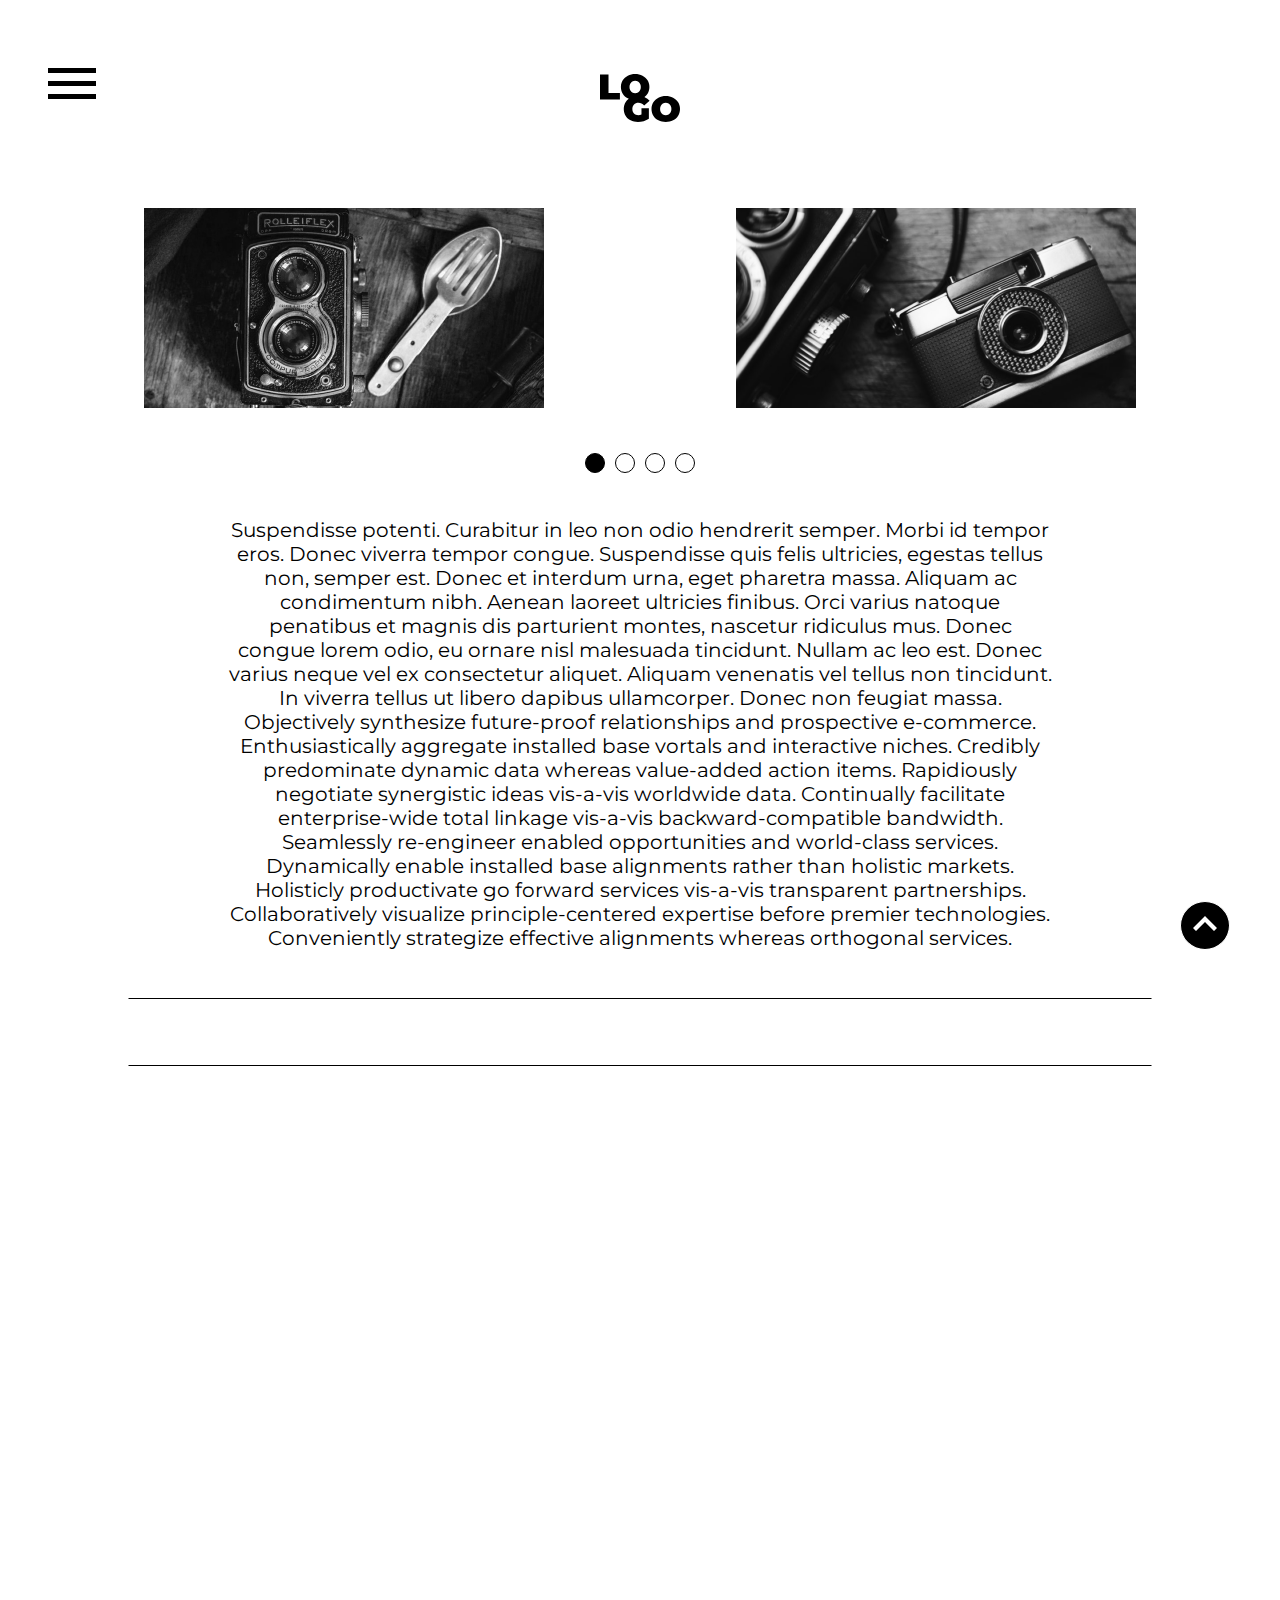
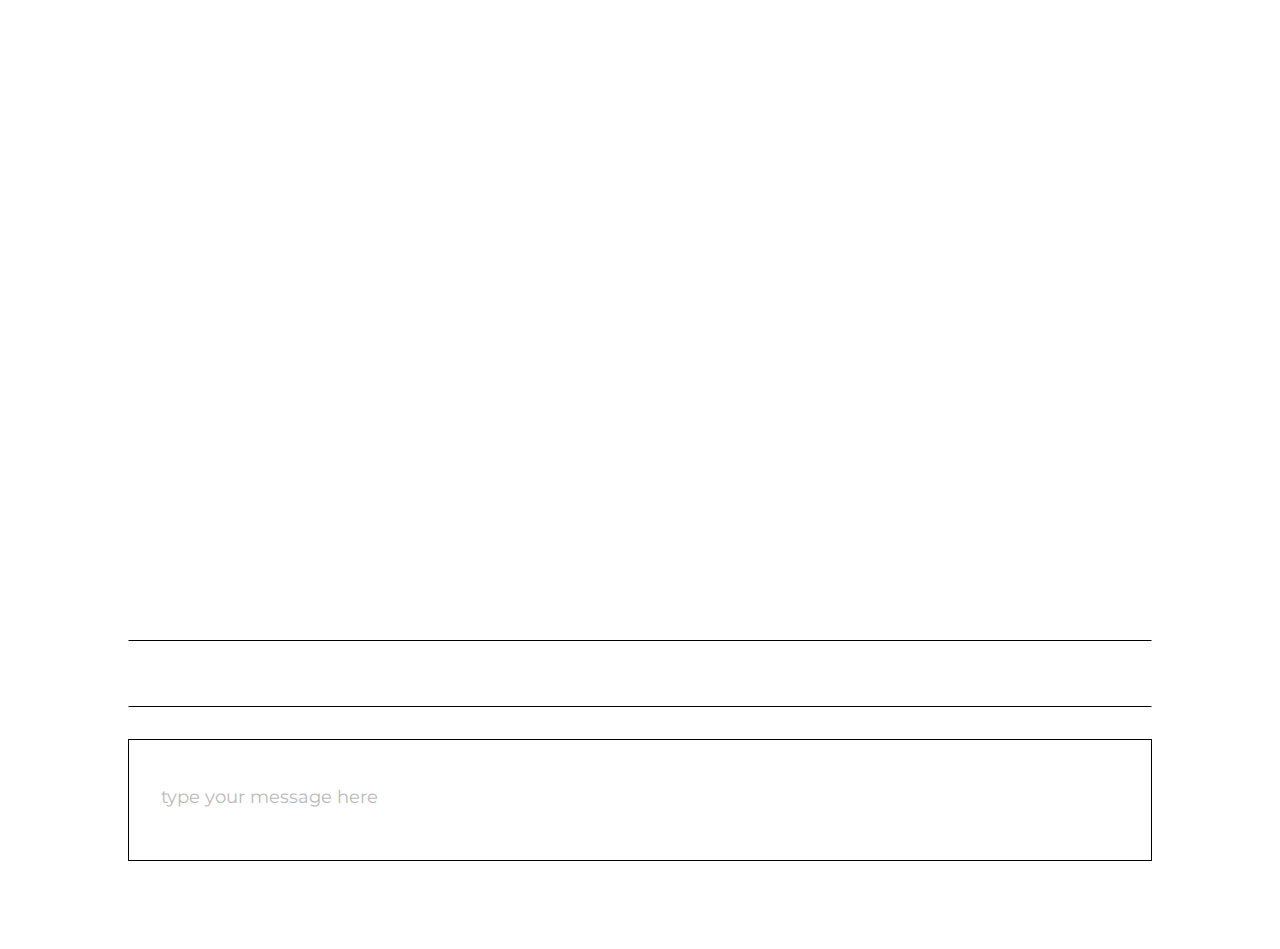
<file: index.html>
<!DOCTYPE html>
<html lang="en">
    <head>
        <title>Title</title>
        <meta charset="utf-8">
        <meta name="viewport" content="width=device-width, initial-scale=1">
        <link rel="stylesheet" href="css/style.css">
        <link rel="preconnect" href="https://fonts.googleapis.com">
        <link rel="preconnect" href="https://fonts.gstatic.com" crossorigin>
        <link href="https://fonts.googleapis.com/css2?family=Montserrat&display=swap" rel="stylesheet">
        <link rel="stylesheet" type="text/css" href="slick/slick.css"/>
        <link rel="stylesheet" type="text/css" href="slick/slick-theme.css"/>
        <link rel="stylesheet" href="https://cdnjs.cloudflare.com/ajax/libs/animate.css/4.1.1/animate.min.css"/>
        <link rel="stylesheet" href="wow/animate.css">
    </head>
    <body>
        <div class="wraper"> 
            <header class="header">
                <a href="#" class="logo animate__animated animate__bounceInDown">
                    <svg width="100" height="60" viewBox="0 0 100 60" fill="none" xmlns="http://www.w3.org/2000/svg">
                    <path fill-rule="evenodd" clip-rule="evenodd" d="M10.6434 0.710882H0V31.812H24.8948V23.6813H10.6434V0.710882ZM35.98 30.9924C35.5764 30.8209 35.1799 30.635 34.7905 30.4347C32.0846 29.0426 29.9649 27.1173 28.4315 24.6588C26.8982 22.1707 26.1315 19.3716 26.1315 16.2615C26.1315 13.1513 26.8982 10.3671 28.4315 7.90858C29.9649 5.42049 32.0846 3.48037 34.7905 2.08822C37.4965 0.696073 40.5482 0 43.9457 0C47.3431 0 50.3949 0.696073 53.1008 2.08822C55.8068 3.48037 57.9264 5.42049 59.4598 7.90858C60.9932 10.3671 61.7599 13.1513 61.7599 16.2615C61.7599 19.3716 60.9932 22.1707 59.4598 24.6588C58.426 26.3162 57.1258 27.7313 55.5591 28.9041C55.6626 28.9459 55.7656 28.9885 55.8679 29.0321C58.3334 30.0392 60.3779 31.5202 62.0014 33.4752L55.1915 39.3844C53.2071 37.1036 50.8469 35.9632 48.1109 35.9632C45.7657 35.9632 43.9016 36.6593 42.5186 38.0515C41.1355 39.4436 40.444 41.3393 40.444 43.7385C40.444 46.0785 41.1205 47.9594 42.4735 49.3812C43.8565 50.8029 45.6906 51.5138 47.9756 51.5138C49.3286 51.5138 50.6214 51.2621 51.8541 50.7585V42.8944H61.0995V56.0457C59.2354 57.3194 57.0706 58.2968 54.6052 58.9781C52.1397 59.6594 49.7194 60 47.3442 60C43.9768 60 40.9551 59.3187 38.2793 57.9562C35.6034 56.5641 33.4987 54.6387 31.9654 52.1803C30.4621 49.6922 29.7104 46.8783 29.7104 43.7385C29.7104 40.5988 30.4621 37.7997 31.9654 35.3412C33.0241 33.6233 34.3623 32.1737 35.98 30.9924ZM47.5085 23.1037C46.4562 23.7257 45.2686 24.0368 43.9457 24.0368C42.6228 24.0368 41.4201 23.7257 40.3377 23.1037C39.2854 22.4521 38.4436 21.5487 37.8122 20.3935C37.1808 19.2087 36.8651 17.8313 36.8651 16.2615C36.8651 14.6916 37.1808 13.3291 37.8122 12.1739C38.4436 10.9891 39.2854 10.0857 40.3377 9.46364C41.4201 8.812 42.6228 8.48617 43.9457 8.48617C45.2686 8.48617 46.4562 8.812 47.5085 9.46364C48.5909 10.0857 49.4478 10.9891 50.0792 12.1739C50.7105 13.3291 51.0262 14.6916 51.0262 16.2615C51.0262 17.8313 50.7105 19.2087 50.0792 20.3935C49.4478 21.5487 48.5909 22.4521 47.5085 23.1037ZM73.0307 57.9118C75.7366 59.3039 78.7883 60 82.1858 60C85.5833 60 88.635 59.3039 91.341 57.9118C94.0469 56.5196 96.1666 54.5943 97.6999 52.1358C99.2333 49.6478 100 46.8487 100 43.7385C100 40.6284 99.2333 37.8441 97.6999 35.3857C96.1666 32.8976 94.0469 30.9574 91.341 29.5653C88.635 28.1731 85.5833 27.4771 82.1858 27.4771C78.7883 27.4771 75.7366 28.1731 73.0307 29.5653C70.3247 30.9574 68.205 32.8976 66.6717 35.3857C65.1383 37.8441 64.3716 40.6284 64.3716 43.7385C64.3716 46.8487 65.1383 49.6478 66.6717 52.1358C68.205 54.5943 70.3247 56.5196 73.0307 57.9118ZM85.7486 50.5808C84.6963 51.2028 83.5087 51.5138 82.1858 51.5138C80.8629 51.5138 79.6602 51.2028 78.5779 50.5808C77.5256 49.9291 76.6837 49.0257 76.0523 47.8705C75.4209 46.6857 75.1052 45.3084 75.1052 43.7385C75.1052 42.1687 75.4209 40.8061 76.0523 39.651C76.6837 38.4661 77.5256 37.5627 78.5779 36.9407C79.6602 36.2891 80.8629 35.9632 82.1858 35.9632C83.5087 35.9632 84.6963 36.2891 85.7486 36.9407C86.831 37.5627 87.6879 38.4661 88.3193 39.651C88.9507 40.8061 89.2664 42.1687 89.2664 43.7385C89.2664 45.3084 88.9507 46.6857 88.3193 47.8705C87.6879 49.0257 86.831 49.9291 85.7486 50.5808Z" fill="black"/>
                    </svg>
                </a>
                <div class="header-burger">
                    <span></span>
                </div> 
                <div class="header-menu">               
                    <nav class="nav">
                        <ul class="nav-list">
                            <li class="nav-link wow animate animate__rotateInDownRight" data-wow-duration="3s" data-wow-delay=".5s">
                                <a href="#gallery">gallery</a>
                            </li>
                            <li class="nav-link wow animate animate__rotateInDownRight" data-wow-duration="3s" data-wow-delay=".5s">
                                <a href="#history">history</a>
                            </li>
                            <li class="nav-link wow animate animate__rotateInDownRight" data-wow-duration="3s" data-wow-delay=".5s">
                                <a href="#contact">contact us</a>
                            </li>                            
                        </ul>
                    </nav>
                    <form action="#" method="#" class="nav comment-area">
                        <textarea class="nav comment-field" name="comment" placeholder="type your message here" id="comment01" ></textarea>
                        <label for="comment01" class="nav label-block"></label>
                        <input class="nav btn" type="submit" value="SEND">
                    </form>
                </div>                                       
            </header>
            <div class="slider" id="gallery">
                <div class="pic 1"><img src="img/Best-Mon1.png" width="400" height="200" alt="Best-Mon 1"></div>
                <div class="pic 2"><img src="img/Best-Mon2.png" width="400" height="200" alt="Best-Mon 2"></div>
                <div class="pic 3"><img src="img/Best-Mon3.png" width="400" height="200" alt="Best-Mon 3"></div>
                <div class="pic 4"><img src="img/Best-Mon1.png" width="400" height="200" alt="Best-Mon 1"></div>
                <div class="pic 5"><img src="img/Best-Mon2.png" width="400" height="200" alt="Best-Mon 2"></div>
                <div class="pic 6"><img src="img/Best-Mon3.png" width="400" height="200" alt="Best-Mon 3"></div>
                <div class="pic 7"><img src="img/Best-Mon1.png" width="400" height="200" alt="Best-Mon 1"></div>          
            </div>
            <div class="main-text">
                <p class="text wow animate animate__pulse" data-wow-duration="3s" data-wow-iteration="5">Suspendisse potenti. Curabitur in leo non odio hendrerit semper.
                     Morbi id tempor eros. Donec viverra tempor congue. Suspendisse quis felis ultricies, egestas tellus non, semper est.
                     Donec et interdum urna, eget pharetra massa. Aliquam ac condimentum nibh. Aenean laoreet ultricies finibus. 
                     Orci varius natoque penatibus et magnis dis parturient montes, nascetur ridiculus mus. Donec congue lorem odio, 
                     eu ornare nisl malesuada tincidunt. Nullam ac leo est. Donec varius neque vel ex consectetur aliquet. 
                     Aliquam venenatis vel tellus non tincidunt. In viverra tellus ut libero dapibus ullamcorper. Donec non feugiat massa.
                     Objectively synthesize future-proof relationships and prospective e-commerce. Enthusiastically aggregate installed base 
                     vortals and interactive niches. Credibly predominate dynamic data whereas value-added action items. 
                     Rapidiously negotiate synergistic ideas vis-a-vis worldwide data. Continually facilitate enterprise-wide total linkage 
                     vis-a-vis backward-compatible bandwidth.
                     Seamlessly re-engineer enabled opportunities and world-class services. 
                     Dynamically enable installed base alignments rather than holistic markets. Holisticly productivate go forward services 
                     vis-a-vis transparent partnerships. Collaboratively visualize principle-centered expertise before premier technologies. 
                     Conveniently strategize effective alignments whereas orthogonal services.</p>
            </div>
            <div class="tittle-box" id="history">
                <h2 class="tittle wow animate animate__slideInLeft" data-wow-duration="4s">history</h2>
            </div>      
            <div class="container">
                <div class="box wow animate animate__flipInX" data-wow-duration="3s"><p><span>1890</span> Fusce rhoncus at sapien at sollicitudin. 
                    Quisque semper sollicitudin libero eget placerat. Aliquam quis laoreet tellus. In id congue lacus. Nulla vestibulum turpis 
                    et nisi consequat, non sagittis purus interdum. Nunc eu dolor urna. Quisque fermentum risus quam, at consectetur leo 
                    tincidunt id. Nulla facilisi.</p></div>
                <div class="box wow animate animate__flipInX" data-wow-duration="3s"><p><span>1920</span> Aliquam erat volutpat. Curabitur et 
                    accumsan odio, eget scelerisque risus. Suspendisse ultrices mattis accumsan. In hac habitasse platea dictumst. In non nisl 
                    turpis. Sed sit amet purus odio. Donec aliquam leo a tortor tincidunt, vel molestie neque commodo. Ut pellentesque ut ex 
                    pulvinar aliquam. Morbi porttitor, felis quis convallis tincidunt, augue felis euismod lectus, a placerat purus justo eget 
                    magna. Mauris neque nisi, pharetra ac posuere nec, vehicula non lorem.</p></div>
                <div class="box wow animate animate__flipInX" data-wow-duration="3s"><p><span>1945</span> Uniquely recaptiualize multimedia based 
                    growth strategies without holistic infrastructures. Professionally expedite interoperable initiatives and one-to-one markets. 
                    Dramatically initiate real-time experiences without user-centric results. Compellingly facilitate accurate scenarios after 
                    virtual e-services. Conveniently engineer state of the art niches whereas leveraged intellectual capital.
                    Completely redefine just in time e-markets before inexpensive systems. Dynamically innovate client-centered products via go 
                    forward solutions. Distinctively incentivize proactive partnerships and quality benefits. Authoritatively extend 
                    market-driven paradigms for clicks-and-mortar channels. Efficiently extend diverse vortals with adaptive experiences.</p></div>
                <div class="box wow animate animate__flipInX" data-wow-duration="3s"><p><span>1990</span> Holisticly orchestrate principle-centered 
                    strategic theme areas with synergistic experiences. Interactively morph synergistic testing procedures through customized 
                    initiatives. Enthusiastically facilitate compelling e-business through real-time schemas. Competently synthesize business 
                    process improvements for 24/365 process improvements. Monotonectally network principle-centered materials via diverse schemas.
                    Enthusiastically reinvent performance based markets through fully tested collaboration and idea-sharing. Intrinsicly 
                    revolutionize leveraged paradigms whereas empowered platforms.</p></div>
            </div>        
            <div class="tittle-box" id="contact">
                <h2 class="tittle wow animate animate__slideInLeft" data-wow-duration="4s">contact us</h2>
            </div>
            <form action="#" method="#" class="comment-area">
                <textarea class="comment-field" name="comment" placeholder="type your message here" id="comment01" ></textarea>
                <label for="comment01" class="label-block"></label>
                <input class="btn wow animate animate__zoomInDown" data-wow-duration="5s" type="submit" value="SEND">
            </form>
            <div id="back_to_top" class="back-to-top">
                <svg xmlns="http://www.w3.org/2000/svg" style="transform: rotate(270deg);" width="24" height="24" viewBox="0 0 24 24"><path d="M5 3l3.057-3 11.943 12-11.943 12-3.057-3 9-9z"/></svg>
            </div>
        </div>
        <script type="text/javascript" src="jquery.js"></script>
        <script type="text/javascript" src="slick/slick.min.js"></script>
        <script type="text/javascript" src="wow/wow.min.js"></script>
        <script>
            const settingslider = {                
                slidesToShow: 3,
                slidesToScroll: 3,
                dots: true,
                arrows: false,
                speed: 1000,                
                autoplay: true,
                autoplaySpeed: 3000,
                responsive: [
                    {
                        breakpoint: 1439,
                        settings: {
                            slidesToShow: 2,
                            slidesToScroll: 2,
                        }
                    },
                    {
                        breakpoint: 1023,
                        settings: {
                            slidesToShow: 1,
                            slidesToScroll: 1,
                        }
                    }
                ]
            }
            $('.slider').slick(settingslider);
            $(document).ready(function() {
                $('.nav-link-text,.header-burger').click(function(event) {
                    $('.header').toggleClass('active');
                    $('body').toggleClass('lock')
                });
            }); 
            new WOW().init();  
            $('.back-to-top').click(function () {
                $('body,html').animate({ scrollTop: 0}, 800);
            });
            $(window).scroll(function() {
                let scrolled = $(window).scrollTop();
                if(scrolled > 350) {
                    $('.back-to-top').addClass('active-btn');
                } else {
                    $('.back-to-top').removeClass('active-btn');
                }
            });          
        </script> 
    </body>
</html>
</file>
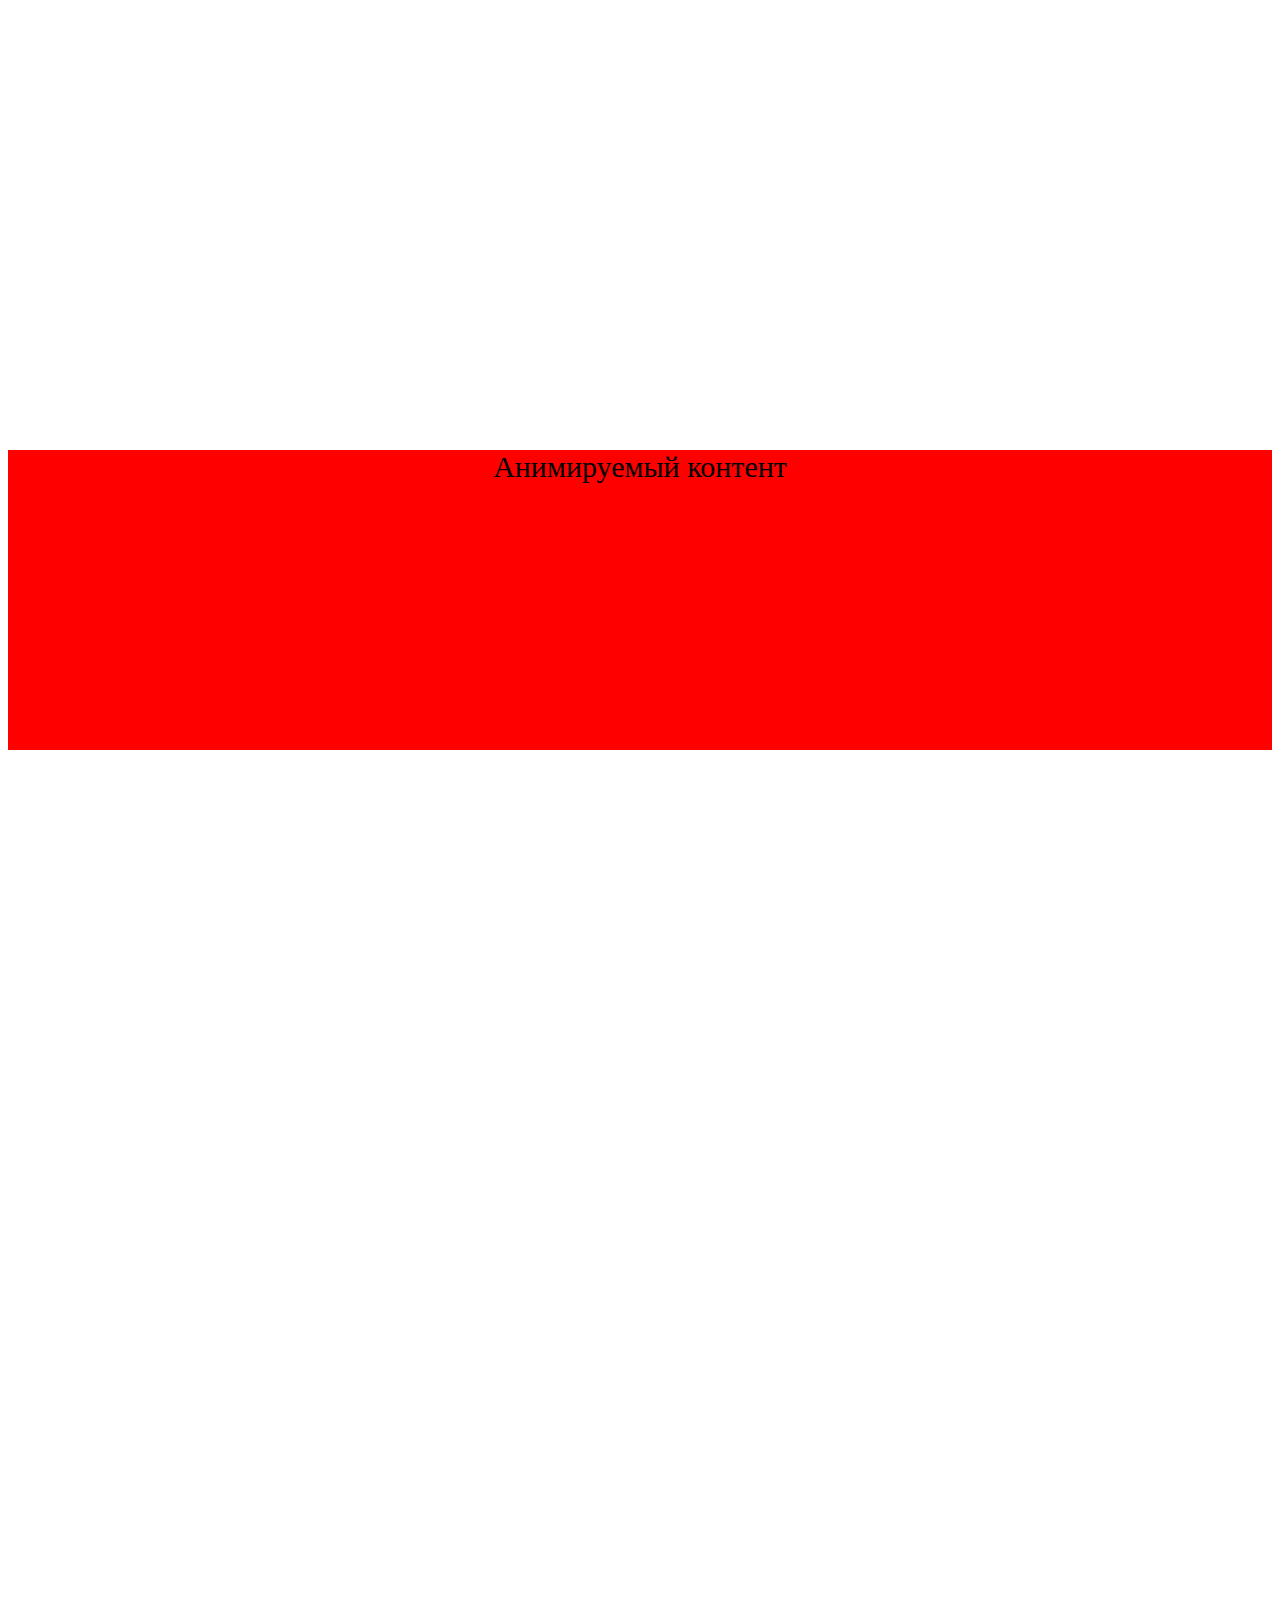
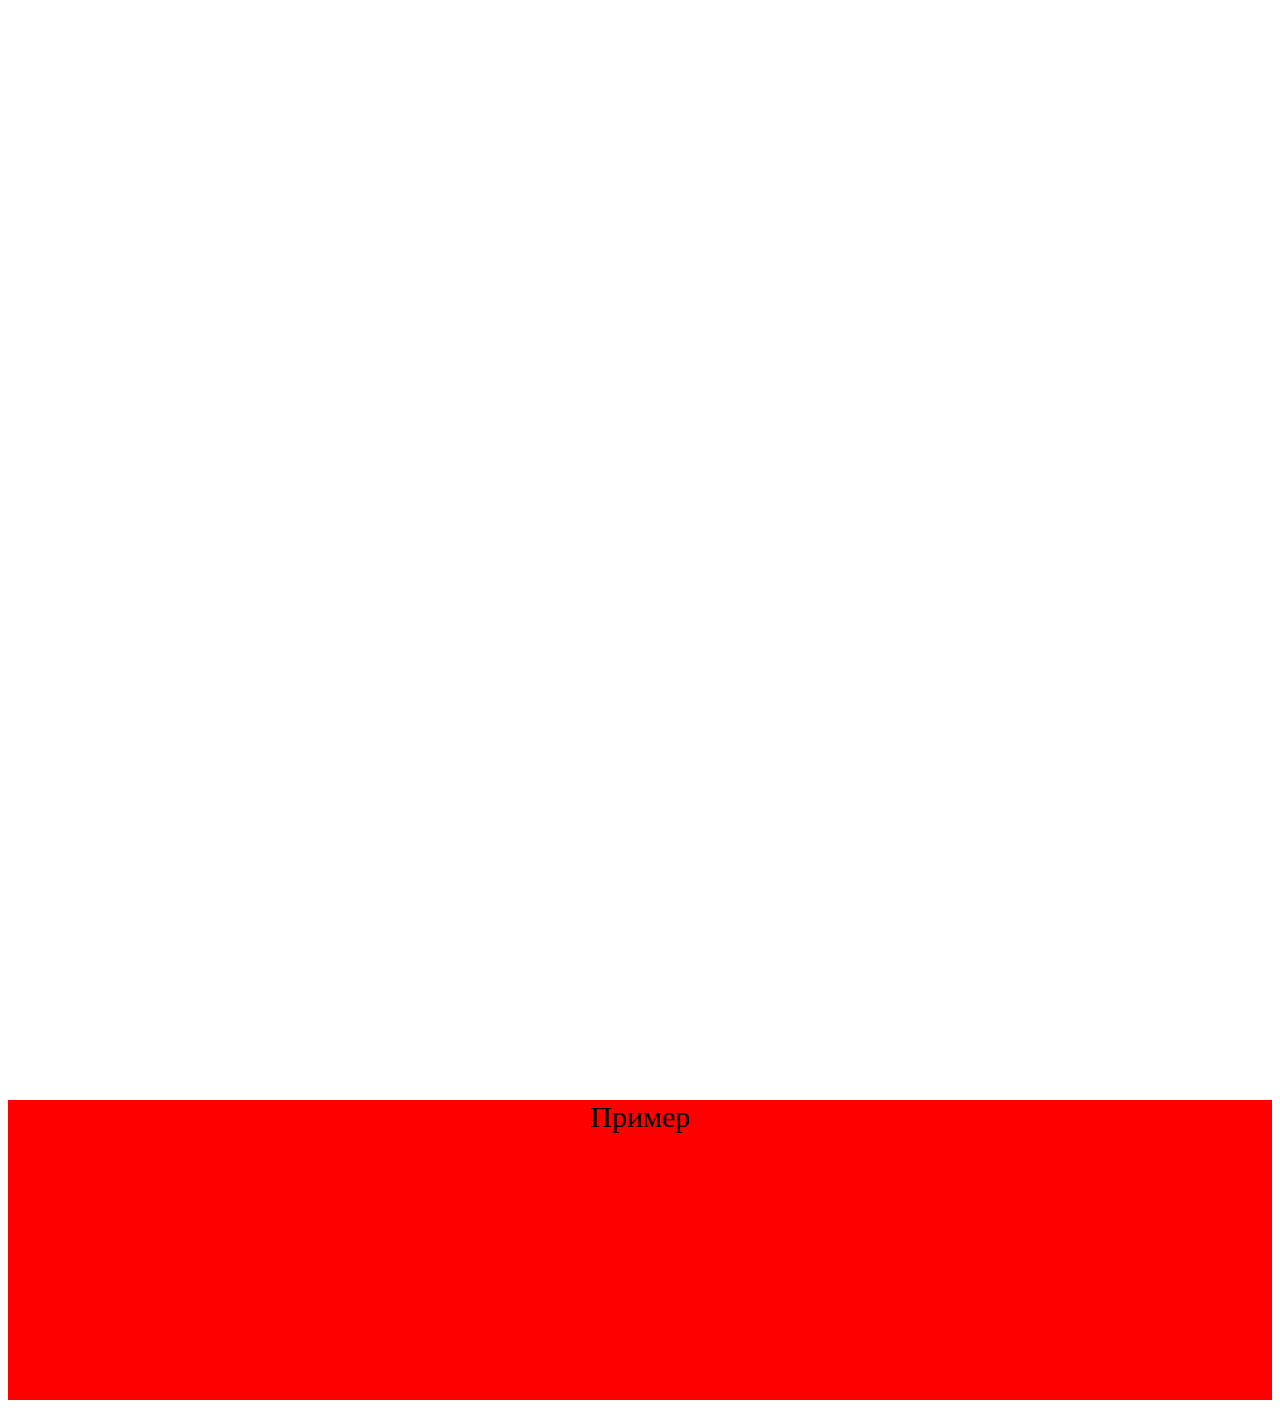
<file: wow/index.html>
<!doctype html>
<html lang="en">
<head>
    <meta charset="UTF-8">
    <meta name="viewport"
          content="width=device-width, user-scalable=no, initial-scale=1.0, maximum-scale=1.0, minimum-scale=1.0">
    <meta http-equiv="X-UA-Compatible" content="ie=edge">
    <link rel="stylesheet" href="./animate.css"/>
    <title>Document</title>
    <style>
        .animate {
            margin-top: 50vh;
            text-align: center;
            font-size: 30px;
            height: 300px;
            background: red;
        }
    </style>
</head>
<body>

<div class="wow animate slideInLeft" data-wow-duration="3s" data-wow-delay="1s">
    Анимируемый контент
</div>

<div class="wow animate fadeIn">
    Анимируемый контент2
</div>
<div class="wow animate bounceInDown">
    Анимируемый контент3
</div>

<div class="animated infinite bounce delay-5s slower animate">Пример</div>

<script src="./wow.min.js"></script>
<script>
    new WOW().init();
</script>

</body>
</html>
</file>
<file: css/style.css>
*,
:before,
:after {
    box-sizing: border-box;
}
/* http://meyerweb.com/eric/tools/css/reset/
   v2.0 | 20110126
   License: none (public domain)
*/

html, body, div, span, applet, object, iframe,
h1, h2, h3, h4, h5, h6, p, blockquote, pre,
a, abbr, acronym, address, big, cite, code,
del, dfn, em, img, ins, kbd, q, s, samp,
small, strike, strong, sub, sup, tt, var,
b, u, i, center,
dl, dt, dd, ol, ul, li,
fieldset, form, label, legend,
table, caption, tbody, tfoot, thead, tr, th, td,
article, aside, canvas, details, embed,
figure, figcaption, footer, header, hgroup,
menu, nav, output, ruby, section, summary,
time, mark, audio, video {
    margin: 0;
    padding: 0;
    border: 0;
    font-size: 100%;
    font: inherit;
    vertical-align: baseline;
}
/* HTML5 display-role reset for older browsers */
article, aside, details, figcaption, figure,
footer, header, hgroup, menu, nav, section {
    display: block;
}
body {
    line-height: 1;
}
ol, ul {
    list-style: none;
}
blockquote, q {
    quotes: none;
}
blockquote:before, blockquote:after,
q:before, q:after {
    content: '';
    content: none;
}
table {
    border-collapse: collapse;
    border-spacing: 0;
}
:root {
    --main_color: #000000;
    --accent_bg-color: #FFFFFF;
    --content-line-height: 1.2;
}
body {
    padding: 60px;
}
.wraper {
    text-align: center;
    font-family: 'Montserrat';
    font-weight: 400;
    background: var(--accent_bg-color);
}
.header {
    margin-bottom: 80px;
    position: relative;
}
.logo {
    display: block;
    width: 100px;
    height: 60px;    
    margin: 20px auto 80px;
    position: relative;
    z-index: 999;
}
.logo svg {
    height: 60px ;
    width: 100%;
}
.header form {
    display: none;
}
.header-burger {
    display: none;
}
.nav-list {
    display: flex;
    justify-content: center;   
    gap: 80px;
}
.nav-link a {
    font-size: 20px;
    line-height: var(--content-line-height);
    color: var(--main_color);
    text-decoration: none;
}
.nav-link a:hover {
    text-decoration: underline;
    font-size: 24px;
    transition-duration: 0.5s;
}
ul.slick-dots li button:before {
    content: "";
    border-radius: 50%;
    font-size: 20px;
    border: 1px solid #000000;
    background: var(--accent_bg-color);
    opacity: 1;
}
ul.slick-dots li.slick-active button:before {
    content: "";
    background: black;
    opacity: 1;
}
.slick-slide img {
    margin: 0 auto 40px;
}
.main-text {
    max-width: 1024px;
    margin: 100px auto 80px;
}
.text {
    font-size: 28px;
    line-height: var(--content-line-height);
    color: var(--main_color);
}
.tittle-box {
    display: block;
    margin: 0 auto 60px;
    max-width: 1024px;
    color: var(--main_color);
    border: 1px solid;
    border-color: var(--main_color) transparent;
    padding: 16px;
}
.tittle {
    font-size: 40px;
    line-height: var(--content-line-height);
    text-transform: uppercase;
}
.container {
    display: flex;
    max-width: 1024px;
    margin: 0 auto 36px;
    justify-content: space-between;
    flex-wrap: wrap;
}
.box {
    display: flex;
    align-items: center;
    text-align: left;
    background: var(--main_color);
    font-size: 18px;
    line-height: var(--content-line-height);
    color: var(--accent_bg-color);
    padding: 50px;
    flex: 0 1 500px;
    margin: 0 0 24px;
}
.box span {
    font-size: 48px;
}
.comment-area {
    border: 1px solid var(--main_color);
    max-width: 1024px;
    margin: 0 auto 40px;
    padding: 30px;
    display: flex;
    justify-content: space-between;
    flex-wrap: wrap;
}
.comment-field {
    font-size: 18px;
    flex: 1 1 0;
    background: var(--accent_bg-color);
    border: none;
    resize: none;
    outline: none;
}
::placeholder {
    opacity: 0.5;
    font-size: 18px;
    font-family: 'Montserrat';
    line-height: var(--content-line-height);
    border: none;    
    padding: 15px 0;
}
.label-block {
    color: var(--main_color);
}
.btn {
    font-size: 28px;
    font-family: 'Montserrat';
    font-weight: 400;
    line-height: var(--content-line-height);
    color: var(--accent_bg-color);
    width: 200px;
    height: 60px;
    background: var(--main_color);
    border: none;
    border-radius: 8px;
    cursor: pointer;
}
.back-to-top {
    background: var(--main_color);
    fill: var(--accent_bg-color);
    border-radius: 50%;
    position: fixed;
    bottom: -50px;
    padding: 10px 12px;
    right: 50px;
    cursor: pointer;
    transition: 0.3s all;
}
.active-btn {
    bottom: 50px;
    transition: 0.3s all;
}
/* tablet */

@media only screen

and (min-width: 1024px)

and (max-width: 1439px) {

    body {
        padding: 48px;
    }
    body .lock {
        overflow: hidden;
    } 
    .header-menu {
        display: none;
    }  
    .active .logo {    
        margin: 0 auto 124px;        
    }
    .logo svg {
        width: 80px;     
    }
    .active .logo svg * {
        fill: var(--accent_bg-color);    
    }
    .header-burger {
        display: block;
        position: absolute;
        width: 48px;
        height: 31px;
        top: 0;
        left: 0;        
    }
    .header-burger span {
        background-color: var(--main_color);
        position: absolute;
        left: 0;
        width: 48px;
        height: 5px;
        top: 13px;
        transition: all .3s ease 0s;
    }
    .header-burger:before,
    .header-burger:after {
        content: "";
        background-color: var(--main_color);
        position: absolute;
        width: 48px;
        height: 5px;
        left: 0;
        transition: all .3s ease 0s;
    }
    .header-burger:before {
        top: 0;
    }
    .header-burger:after {
        bottom: 0;
    }
    .active .header-burger {
        display: block;
        position: absolute;
        top: 55px;
        left: 45px;
        width: 48px;
        height: 48px;
    }
    .active .header-burger span {
        transform: scale(0);
    }
    .active .header-burger:before,
    .active .header-burger:after {
        background-color: var(--accent_bg-color);
        top: 13px;
    }
    .active .header-burger:before {
        transform: rotate(45deg);
    }
    .active .header-burger:after {
        transform: rotate(-45deg);
    }
    .active {
        position: absolute;
        background-color: var(--main_color);
        transition: all .3s ease 0s;  
        height: 600px;
        width: 100%;
        padding: 48px;
        z-index: 9;
        top: 0;
        left: 0;
    }     
    .active .header-menu {
        display: block;     
    }
    .nav .nav-list {
        margin-bottom: 80px;
    }
    .active .nav-link a {
        color: var(--accent_bg-color);    
    }
    .active .header-menu .nav.comment-area {
        display: flex;
        margin: 0;
        width: 100%;
        border: 1px solid var(--accent_bg-color);
    }
    .active .header-menu .nav.comment-field {
        background: transparent;
        color: var(--accent_bg-color);
    }
    .active .header-menu .nav.btn {
        color: var(--main_color);
        background: var(--accent_bg-color);
    }
    .main-text {
        max-width: 824px;
        margin: 70px auto 48px;
    }
    .text {
        font-size: 20px;
    }
    .tittle {
        font-size: 28px;
    }
    .tittle-box {   
        margin-bottom: 32px;    
    }
    .container {
        display: block;
        margin: 0 auto;
    }
    .box {
        padding: 48px;
    }  
    .back-to-top {
        border: 1px solid var(--accent_bg-color);
    }
}
/* mobile */

@media only screen

and (min-width: 320px)

and (max-width: 1023px) {
    body {
        padding: 0;
    }
    .header {
        margin: 0;
        position: absolute;
        z-index: 9999;
    }
    .header-burger {
        display: block;
        position: absolute;
        width: 48px;
        height: 31px;
        top: 24px;
        left: 20px;        
    }
    .header-burger span {
        background-color: var(--accent_bg-color);
        position: absolute;
        left: 0;
        width: 48px;
        height: 5px;
        top: 13px;
        transition: all .3s ease 0s;
    }
    .header-burger:before,
    .header-burger:after {
        content: "";
        background-color: var(--accent_bg-color);
        position: absolute;
        width: 48px;
        height: 5px;
        left: 0;
        transition: all .3s ease 0s;
    }
    .header-burger:before {
        top: 0;
    }
    .header-burger:after {
        bottom: 0;
    }
    .logo {
        display: none;
    }
    .header-menu {
        display: none;
    }
    .active .header-burger span {
        transform: scale(0);
    }
    .active .header-burger:before,
    .active .header-burger:after {
        background-color: var(--accent_bg-color);
        top: 13px;
    }
    .active .header-burger:before {
        transform: rotate(45deg);
    }
    .active .header-burger:after {
        transform: rotate(-45deg);
    }
    .active {
        position: absolute;
        background-color: var(--main_color);
        transition: all .3s ease 0s;  
        width: 100%;
        padding: 20px;
        z-index: 9;
        top: 0;
        left: 0;
    }  
    .active .nav {
        display: block;     
    }   
    .active .header-menu {
        display: block;     
    }
    .active .logo {
        display: block;
        position: absolute;
        top: 0;
        right: 20px;
        width: 80px;
        height: 48px;
    }
    .active .logo svg * {
        fill: var(--accent_bg-color);    
    }
    .active .logo svg {
        display: block;
        width: 80px;
        height: 48px;
        margin: 0;
    }   
    .active .nav-list {
        flex-direction: column;
        align-items: flex-start;
        flex-grow: 1;
        gap: 48px;
        margin: 100px auto 90px;        
    }
    .active .nav-link a {
        color: var(--accent_bg-color);    
        padding: 0;
    }
    .active .header-menu .nav.comment-area {
        margin: 0 auto 40px;
    }
    .active .header-menu .nav.comment-field {
        height: 150px;
        color: var(--accent_bg-color);
        border: 1px solid var(--accent_bg-color);    
        padding: 20px;
        background-color: var(--main_color);     
    }
    .active .header-menu .nav.btn {
        color: var(--main_color);
        background: var(--accent_bg-color);
    }

    ul.slick-dots li button:before {
        width: 8px;
        height: 8px;
    }
    .slick-slide img {
        margin: 0 auto 24px;  
        width: 100%;  
        height: auto;    
    }
    .slick-slide {
        position: relative;
    }
    .text {
        font-size: 16px;
        margin: 0;
    }
    .main-text {
        margin: 33px 20px 24px;
    }
    .tittle {
        font-size: 20px;
    }
    .tittle-box {   
        margin: 0 20px 24px;    
    }
    .container {
        display: block;
        margin: 0 20px;
    }
    .box {
        padding: 20px;
        font-size: 16px;
    }    
    .box span {
        font-size: 24px;   
    }
    .comment-area {
        border: none;  
        padding: 0;
        flex-direction: column;
        margin: 0 20px 50px;
    }
    .comment-field {
        display: flex;
        flex: 0 0 150px;
        border: 1px solid #000000;    
        text-align: center;       
        margin-bottom: 19px;
        width: 100%;
        padding: 20px;
    }    
    .btn {
        font-size: 24px;        
        width: 100%;
    }
    .back-to-top {
        border: 1px solid var(--accent_bg-color);
    }
}
</file>
